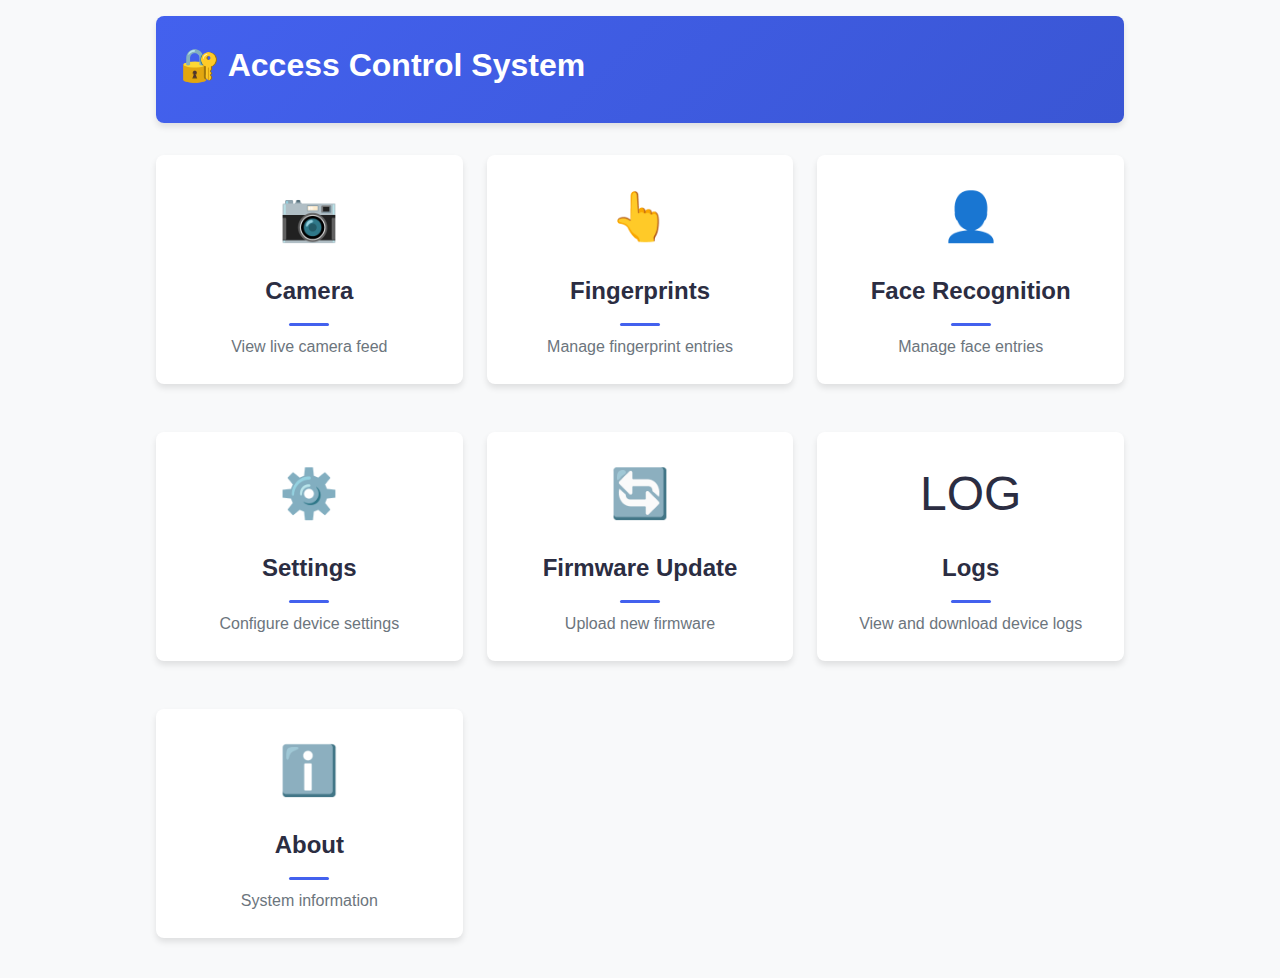
<file: components/static/files/index.html>
<!DOCTYPE html>
<html lang="en">
<head>
    <meta charset="UTF-8">
    <meta name="viewport" content="width=device-width, initial-scale=1">
    <title>Access Control System</title>
    <link rel="stylesheet" href="style.css">
</head>
<body>
    <header>
        <h1>🔐 Access Control System</h1>
    </header>

    <nav class="grid">
        <a href="/camera.html" class="card">
            <div style="font-size: 3rem;">📷</div>
            <h2>Camera</h2>
            <p>View live camera feed</p>
        </a>

        <a href="/fingerprint.html" class="card">
            <div style="font-size: 3rem;">👆</div>
            <h2>Fingerprints</h2>
            <p>Manage fingerprint entries</p>
        </a>

        <a href="/face.html" class="card">
            <div style="font-size: 3rem;">👤</div>
            <h2>Face Recognition</h2>
            <p>Manage face entries</p>
        </a>

        <a href="/settings.html" class="card">
            <div style="font-size: 3rem;">⚙️</div>
            <h2>Settings</h2>
            <p>Configure device settings</p>
        </a>

        <a href="/update.html" class="card">
            <div style="font-size: 3rem;">🔄</div>
            <h2>Firmware Update</h2>
            <p>Upload new firmware</p>
        </a>

        <a href="/log.html" class="card">
            <div style="font-size: 3rem;">LOG</div>
            <h2>Logs</h2>
            <p>View and download device logs</p>
        </a>

        <a href="/about.html" class="card">
            <div style="font-size: 3rem;">ℹ️</div>
            <h2>About</h2>
            <p>System information</p>
        </a>
    </nav>

    <script src="app.js"></script>
</body>
</html>
</file>
<file: components/static/files/style.css>
/* Minimal reset */
* {
    box-sizing: border-box;
    margin: 0;
    padding: 0;
}

:root {
    --primary-color: #4361ee;
    --primary-dark: #3a56d4;
    --secondary-color: #4cc9f0;
    --danger-color: #ef476f;
    --success-color: #06d6a0;
    --warning-color: #ffd166;
    --bg-color: #f8f9fa;
    --card-bg: #ffffff;
    --text-color: #2b2d42;
    --text-light: #6c757d;
    --border-radius: 8px;
    --box-shadow: 0 4px 6px rgba(0, 0, 0, 0.1);
    --transition: all 0.3s ease;
}

body {
    font-family: -apple-system, BlinkMacSystemFont, "Segoe UI", Roboto, Helvetica, Arial, sans-serif;
    line-height: 1.6;
    padding: 1rem;
    max-width: 1000px;
    margin: 0 auto;
    background: var(--bg-color);
    color: var(--text-color);
}

header {
    background: linear-gradient(135deg, var(--primary-color), var(--primary-dark));
    color: white;
    padding: 1.5rem;
    margin-bottom: 2rem;
    border-radius: var(--border-radius);
    box-shadow: var(--box-shadow);
    position: relative;
}

header h1 {
    margin-bottom: 0.5rem;
    font-weight: 600;
}

.back-link {
    color: white;
    text-decoration: none;
    display: inline-flex;
    align-items: center;
    font-weight: 500;
    opacity: 0.9;
    transition: var(--transition);
}

.back-link:hover {
    opacity: 1;
    transform: translateX(-3px);
}

nav.grid {
    display: grid;
    grid-template-columns: repeat(auto-fit, minmax(250px, 1fr));
    gap: 1.5rem;
}

.card {
    background: var(--card-bg);
    padding: 1.5rem;
    border-radius: var(--border-radius);
    box-shadow: var(--box-shadow);
    transition: var(--transition);
    margin-bottom: 1.5rem;
}

.card:hover {
    box-shadow: 0 8px 15px rgba(0, 0, 0, 0.1);
}

nav .card {
    text-align: center;
    text-decoration: none;
    color: var(--text-color);
    display: flex;
    flex-direction: column;
    align-items: center;
    justify-content: center;
    min-height: 200px;
}

nav .card h2 {
    margin: 1rem 0;
    font-weight: 600;
    position: relative;
}

nav .card h2::after {
    content: '';
    position: absolute;
    bottom: -8px;
    left: 50%;
    width: 40px;
    height: 3px;
    background: var(--primary-color);
    transform: translateX(-50%);
    border-radius: 3px;
}

nav .card p {
    color: var(--text-light);
}

table {
    width: 100%;
    border-collapse: collapse;
    background: var(--card-bg);
    border-radius: var(--border-radius);
    overflow: hidden;
    box-shadow: var(--box-shadow);
    margin: 1.5rem 0;
}

th, td {
    padding: 1rem;
    text-align: left;
    border-bottom: 1px solid rgba(0,0,0,0.05);
}

th {
    background: rgba(0,0,0,0.02);
    font-weight: 600;
    color: var(--text-color);
}

tr:last-child td {
    border-bottom: none;
}

tr:hover {
    background: rgba(67, 97, 238, 0.03);
}

.button-group {
    display: flex;
    gap: 1rem;
    justify-content: center;
    margin: 1.5rem 0;
    flex-wrap: wrap;
}

button {
    background: var(--primary-color);
    color: white;
    border: none;
    padding: 0.75rem 1.25rem;
    border-radius: var(--border-radius);
    cursor: pointer;
    transition: var(--transition);
    font-weight: 500;
    display: inline-flex;
    align-items: center;
    justify-content: center;
    gap: 0.5rem;
}

button:hover {
    background: var(--primary-dark);
    transform: translateY(-2px);
    box-shadow: 0 4px 8px rgba(0,0,0,0.1);
}

button:active {
    transform: translateY(0);
}

button.secondary {
    background: rgba(108, 117, 125, 0.8);
}

button.secondary:hover {
    background: rgba(108, 117, 125, 1);
}

button.danger {
    background: var(--danger-color);
}

button.danger:hover {
    background: #d64161;
}

.enroll-button, .update-button {
    background: var(--primary-color);
    padding: 0.75rem 1.5rem;
    font-size: 1.1rem;
    margin-bottom: 1.5rem;
}

.button-row {
    display: flex;
    align-items: flex-start;
    gap: 1rem;
    margin-bottom: 1.5rem;
}



.dropdown {
    position: relative;
}

.dropdown-btn {
    background: var(--secondary-color);
    color: white;
    border: none;
    padding: 0.75rem 1.25rem;
    border-radius: var(--border-radius);
    cursor: pointer;
    transition: var(--transition);
    font-weight: 500;
    font-size: 1.2rem;
    display: flex;
    align-items: center;
    justify-content: center;
    height: 100%;
}

.dropdown-btn:hover {
    background: #3ba8c7;
    transform: translateY(-2px);
    box-shadow: 0 4px 8px rgba(0,0,0,0.1);
}

.dropdown-content {
    display: none;
    position: absolute;
    left: 0;
    top: 100%;
    background: var(--card-bg);
    min-width: 200px;
    box-shadow: 0 8px 16px rgba(0,0,0,0.1);
    border-radius: var(--border-radius);
    z-index: 1000;
    overflow: hidden;
    margin-top: 0.5rem;
}

.dropdown-content.show {
    display: block;
}

.dropdown-content button {
    width: 100%;
    border-radius: 0;
    border: none;
    text-align: left;
    padding: 0.75rem 1rem;
    background: transparent;
    color: var(--text-color);
    font-weight: 400;
}

.dropdown-content button:hover {
    background: rgba(67, 97, 238, 0.1);
    color: var(--primary-color);
    transform: none;
    box-shadow: none;
}

.dropdown-content button.danger {
    color: var(--danger-color);
}

.dropdown-content button.danger:hover {
    background: rgba(239, 71, 111, 0.1);
    color: var(--danger-color);
}

.form-group {
    margin-bottom: 1.5rem;
}

label {
    display: block;
    margin-bottom: 0.5rem;
    font-weight: 500;
    color: var(--text-color);
}

input, select, textarea {
    width: 100%;
    padding: 0.75rem;
    border: 1px solid rgba(0,0,0,0.1);
    border-radius: var(--border-radius);
    font-size: 1rem;
    transition: var(--transition);
}

input:focus, select:focus, textarea:focus {
    outline: none;
    border-color: var(--primary-color);
    box-shadow: 0 0 0 3px rgba(67, 97, 238, 0.15);
}

.error {
    background: var(--danger-color);
    color: white;
    padding: 1rem;
    border-radius: var(--border-radius);
    margin: 1rem 0;
    box-shadow: var(--box-shadow);
}

.success {
    background: var(--success-color);
    color: white;
    padding: 1rem;
    border-radius: var(--border-radius);
    margin: 1rem 0;
    box-shadow: var(--box-shadow);
}

.status-indicator {
    display: inline-block;
    width: 10px;
    height: 10px;
    border-radius: 50%;
    margin-right: 0.5rem;
}

.status-active {
    background: var(--success-color);
    box-shadow: 0 0 0 3px rgba(6, 214, 160, 0.2);
}

.status-inactive {
    background: var(--danger-color);
    box-shadow: 0 0 0 3px rgba(239, 71, 111, 0.2);
}

#camera-feed {
    width: 100%;
    max-width: 640px;
    height: auto;
    border-radius: var(--border-radius);
    margin: 0 auto 1.5rem;
    display: block;
    box-shadow: var(--box-shadow);
}

h2, h3 {
    margin: 1rem 0;
    position: relative;
    padding-bottom: 0.5rem;
}

h3::after {
    content: '';
    position: absolute;
    bottom: 0;
    left: 0;
    width: 40px;
    height: 3px;
    background: var(--primary-color);
    border-radius: 3px;
}

.enrollment-progress {
    background: rgba(67, 97, 238, 0.1);
    padding: 1rem;
    border-radius: var(--border-radius);
    margin: 1rem 0;
    border-left: 4px solid var(--primary-color);
}

#enrollment-status {
    margin-bottom: 1.5rem;
}

#firmware-info {
    margin-bottom: 2rem;
    padding-bottom: 1rem;
    border-bottom: 1px solid rgba(0,0,0,0.05);
}

.field-reboot-notice {
    font-size: 0.85rem;
    color: var(--warning-color);
    margin-top: 0.5rem;
    padding: 0.5rem;
    background: rgba(255, 209, 102, 0.1);
    border-radius: 4px;
    border-left: 3px solid var(--warning-color);
    font-weight: 500;
}
</file>
